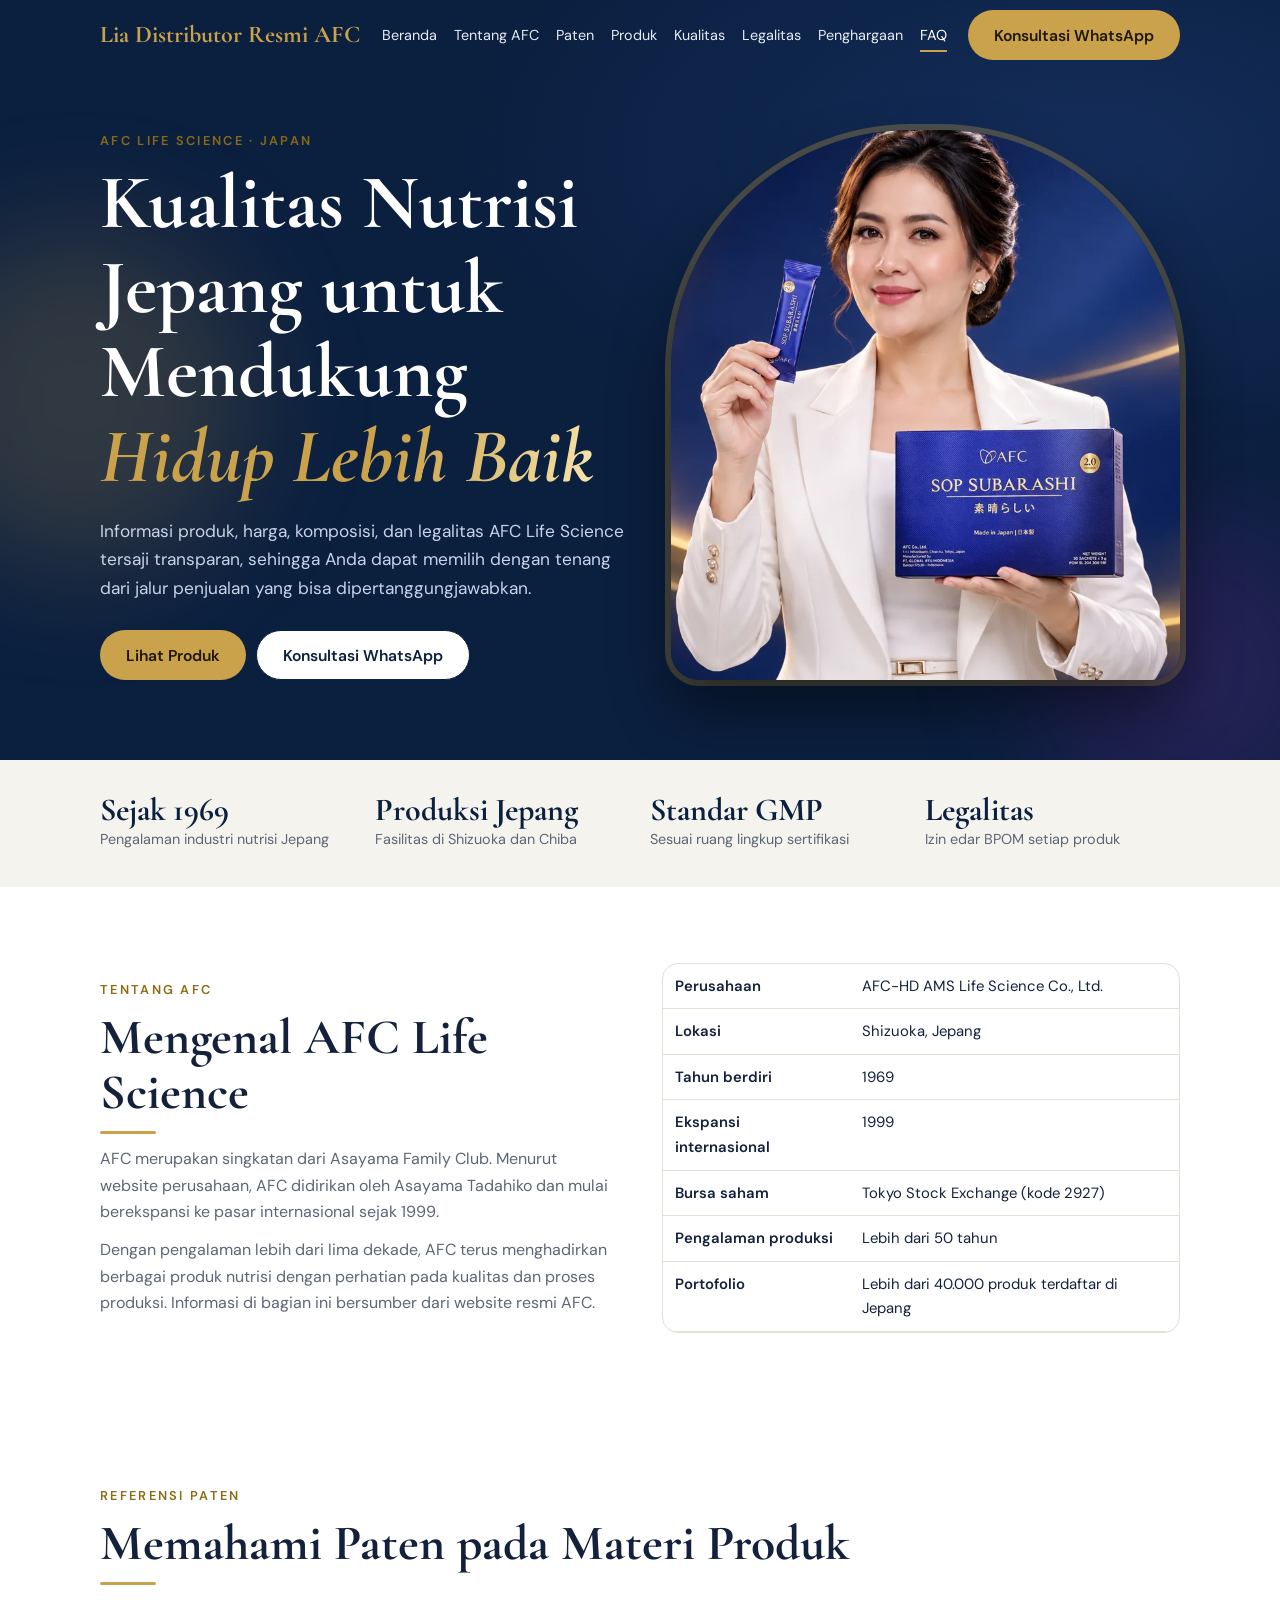
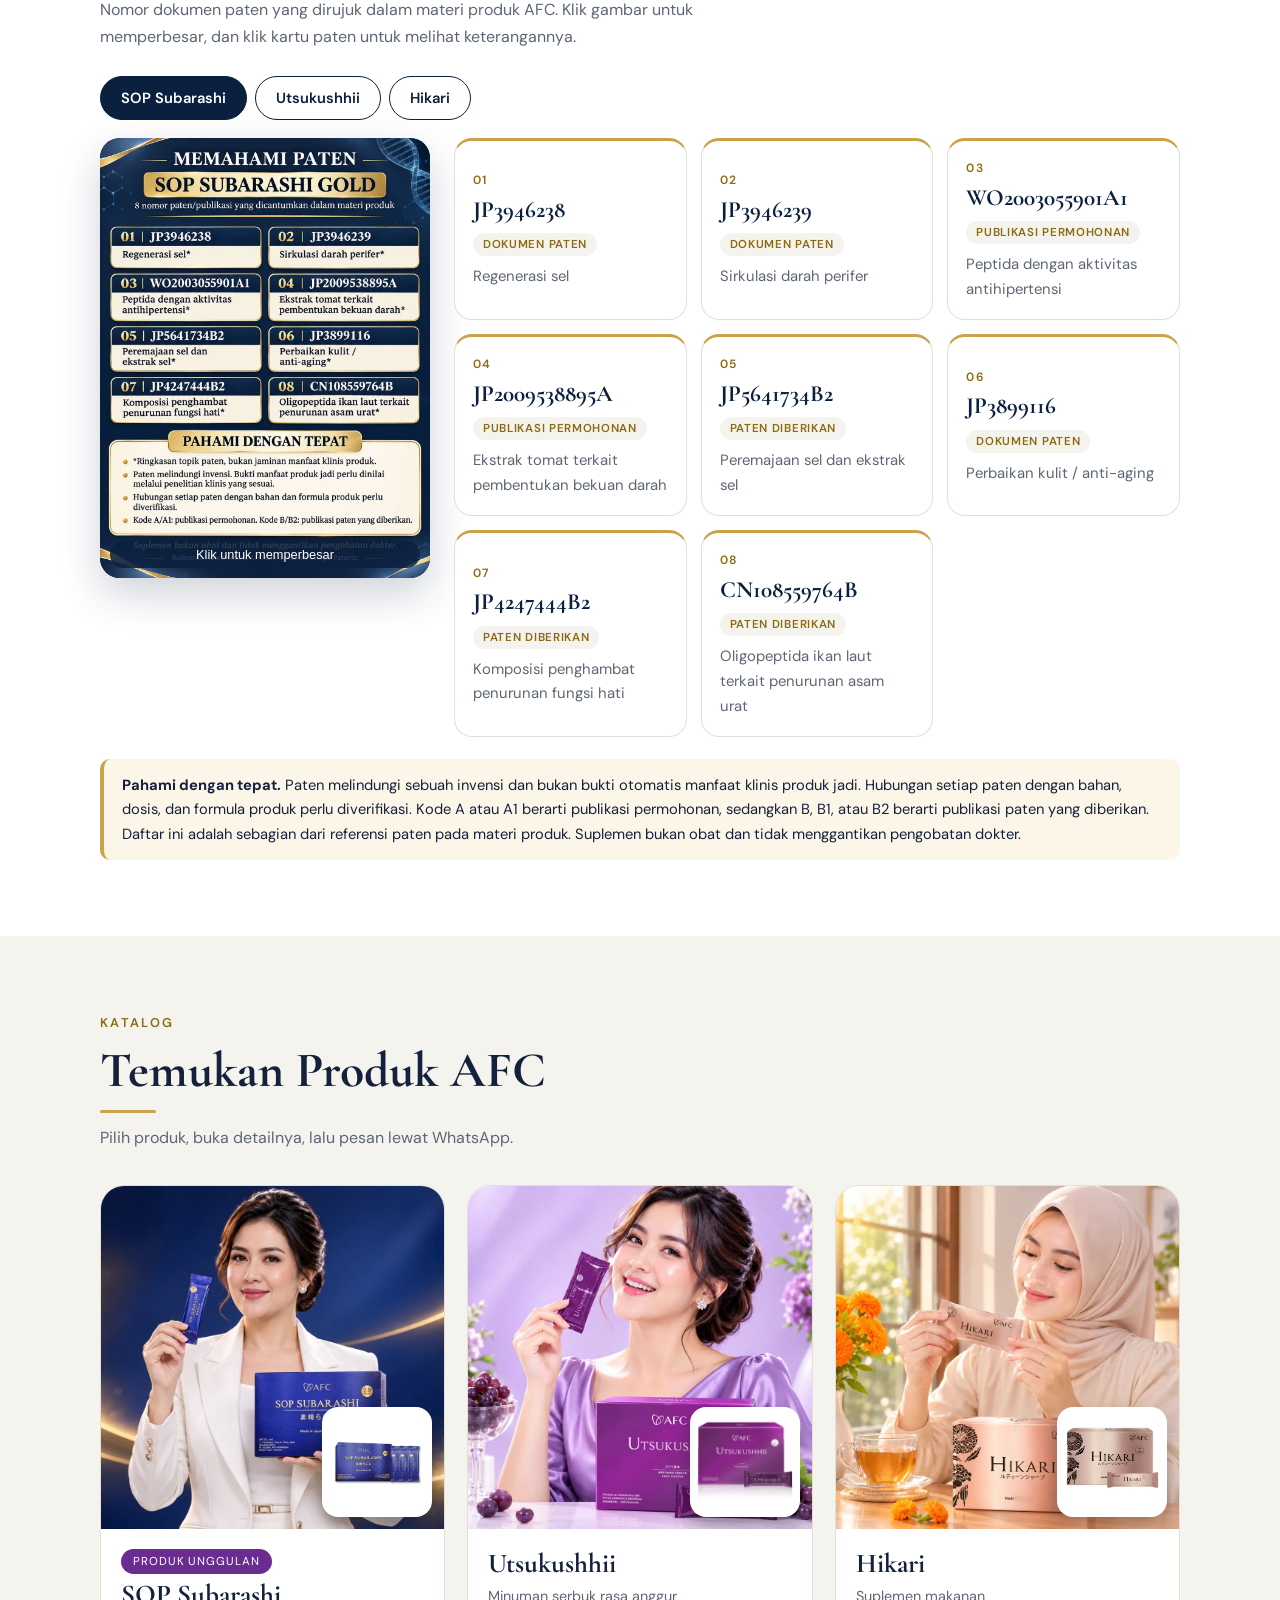
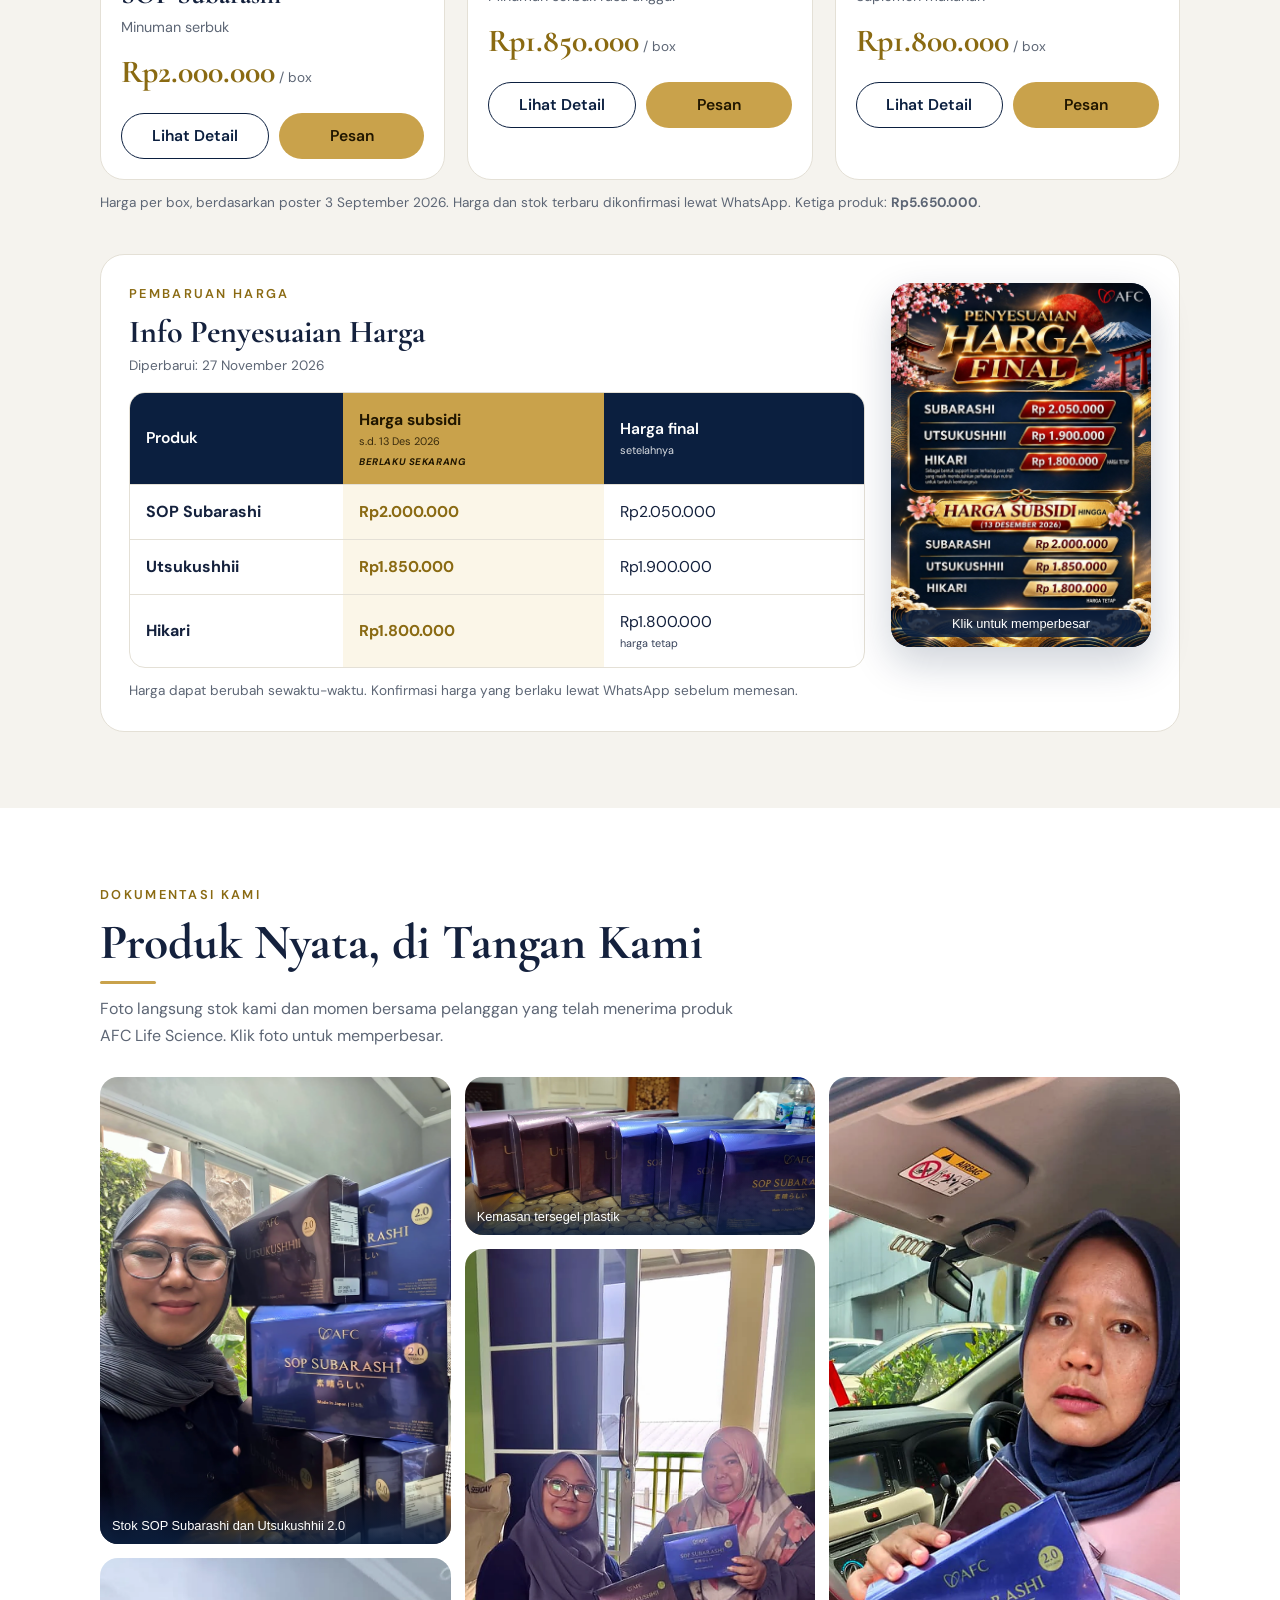
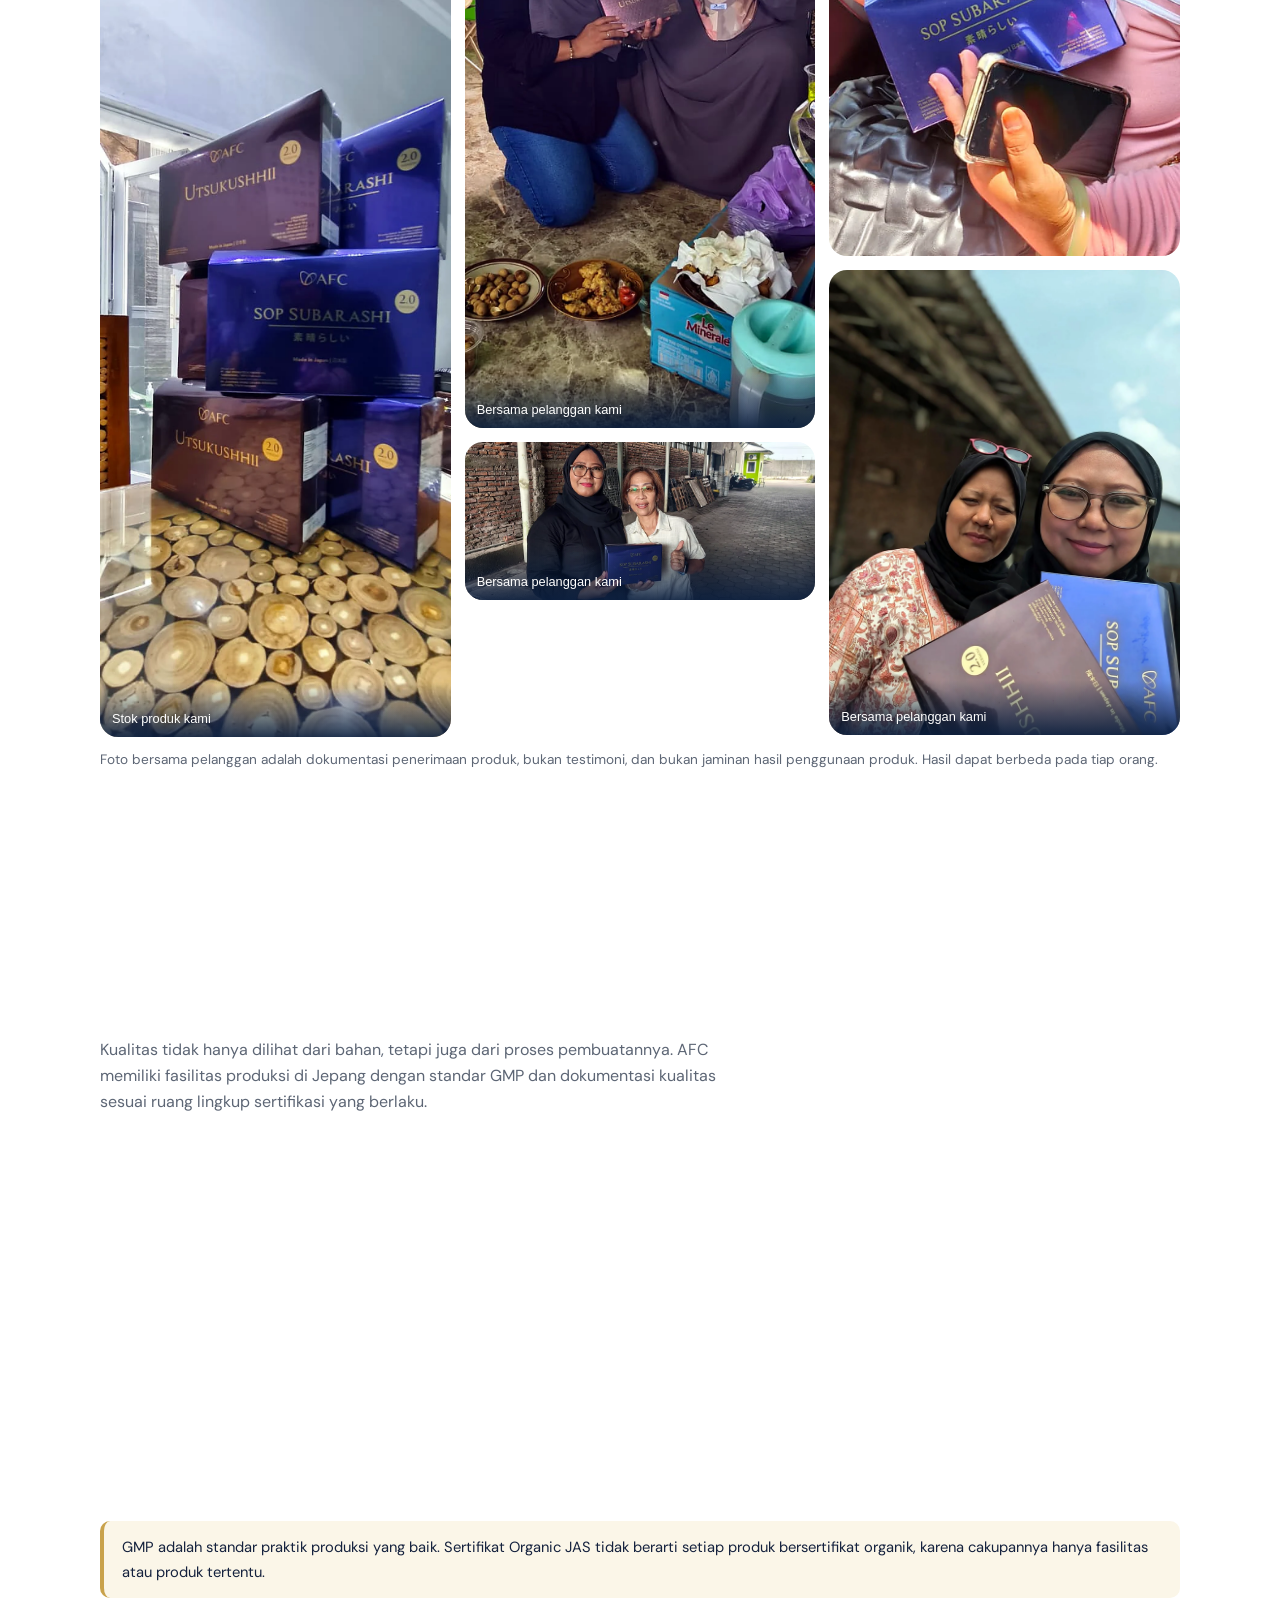
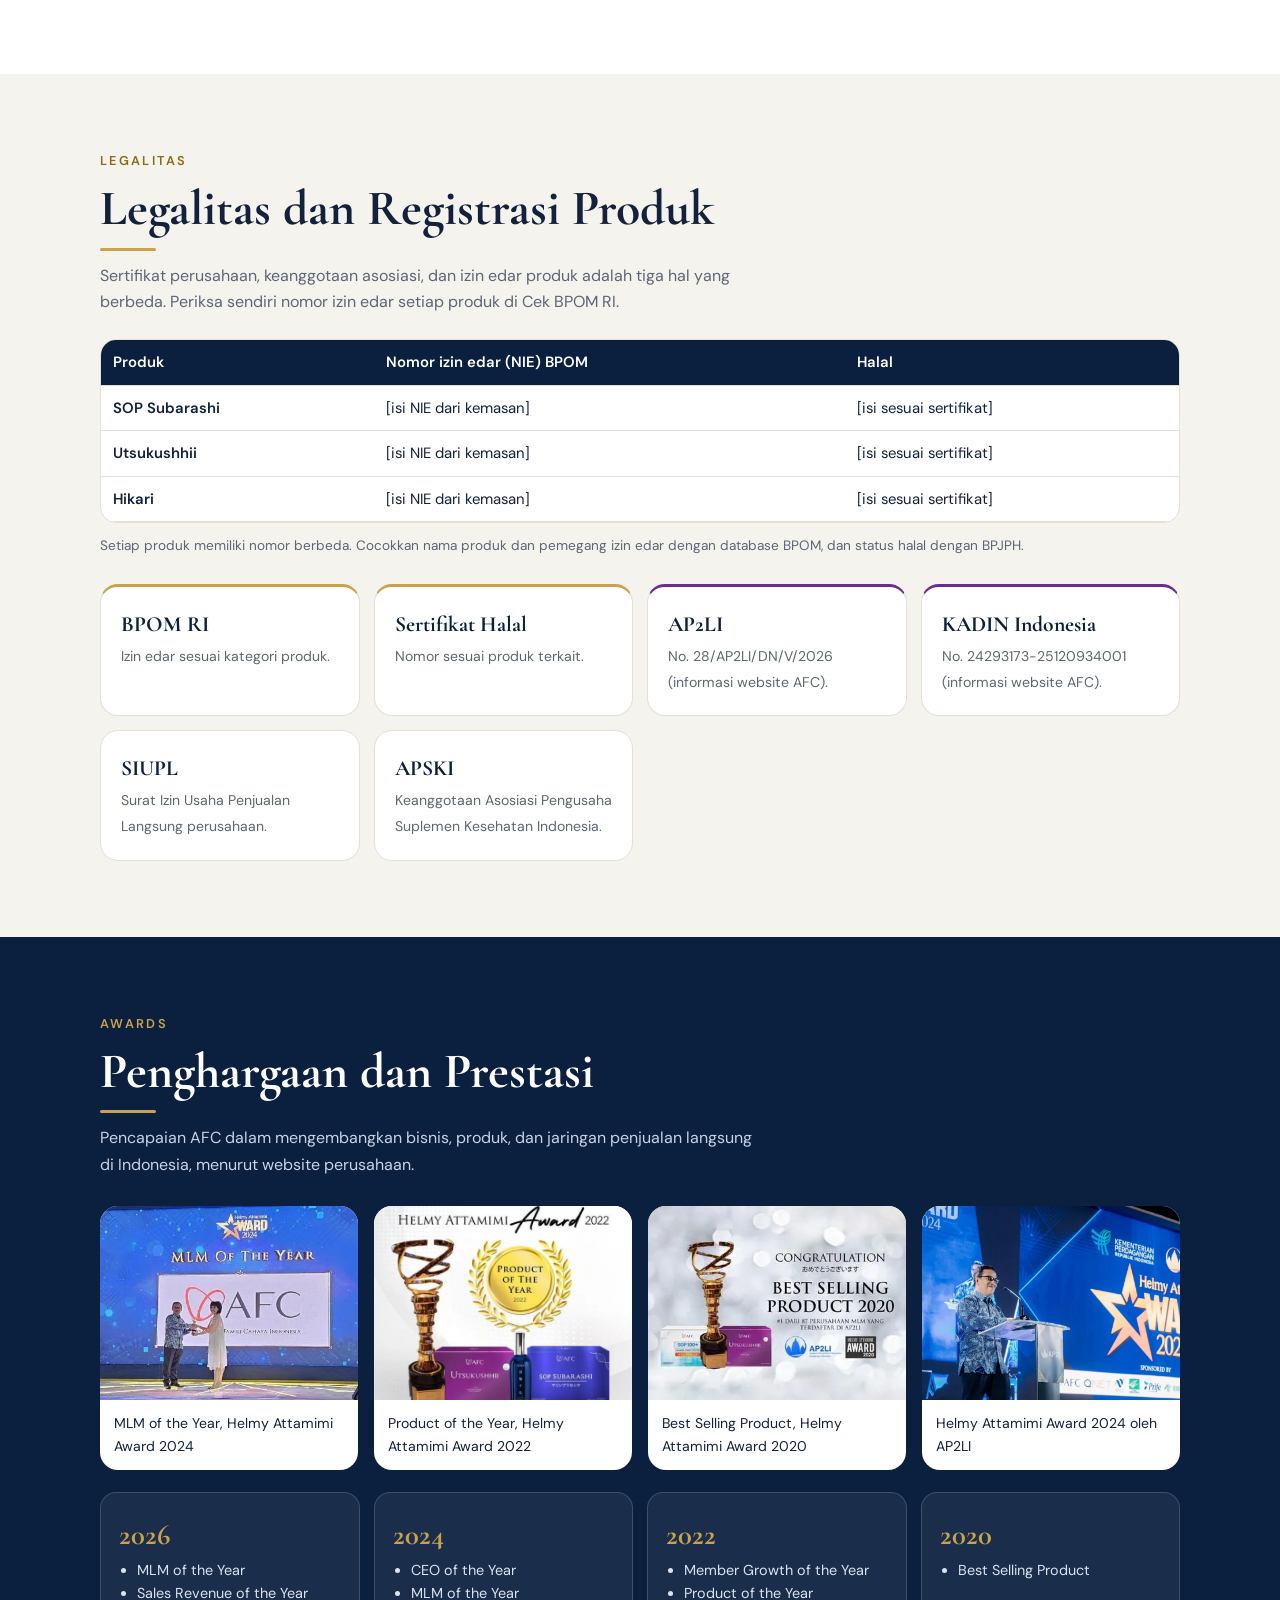
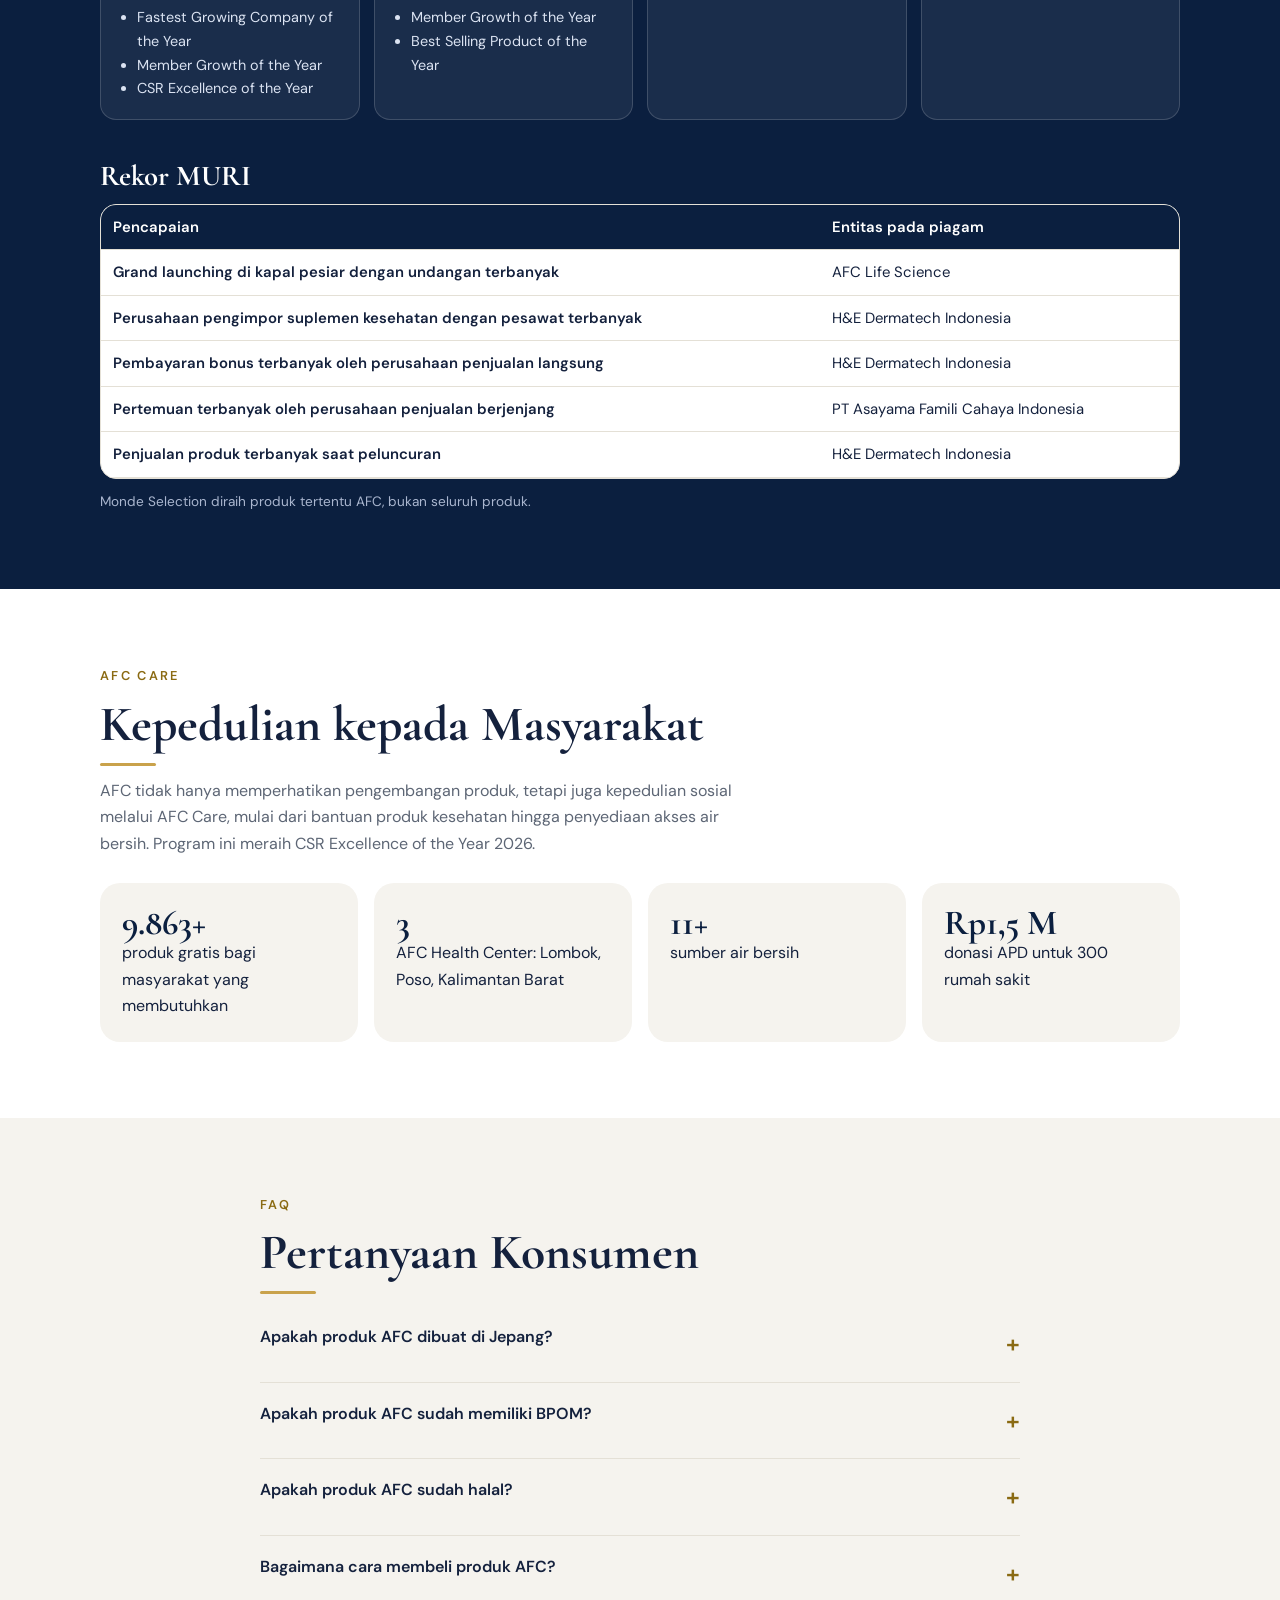
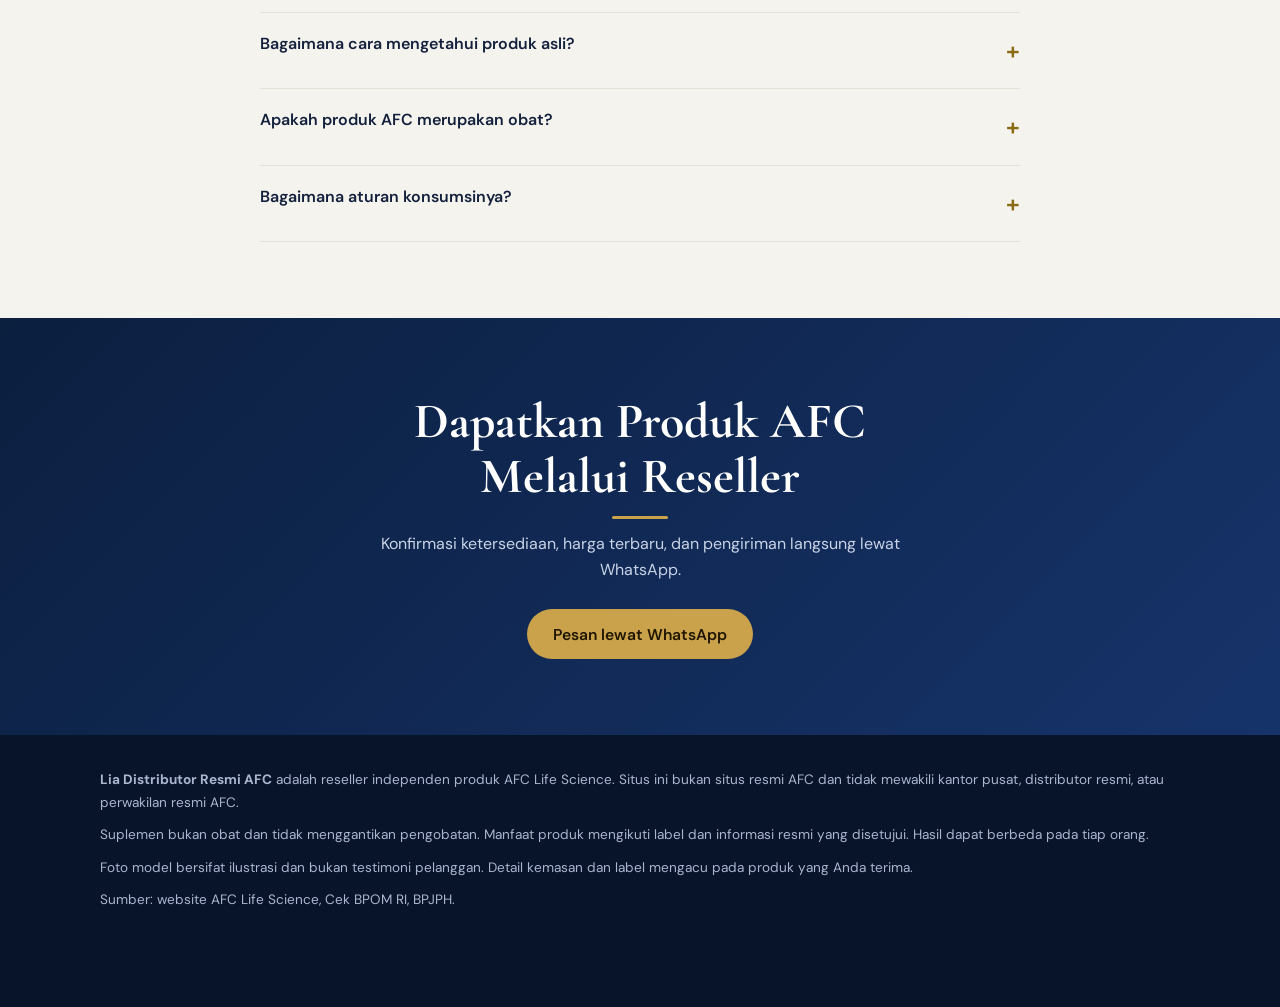
<file: index.html>
<!DOCTYPE html>
<html lang="id">
<head>
<meta charset="utf-8">
<meta name="viewport" content="width=device-width, initial-scale=1, viewport-fit=cover">
<title>Produk AFC Life Science – SOP Subarashi, Utsukushhii, Hikari</title>
<meta name="description" content="Informasi produk, harga, komposisi, dan legalitas AFC Life Science. Pemesanan mudah lewat WhatsApp, pengiriman ke seluruh Indonesia.">
<link rel="canonical" href="https://www.domainanda.com/">
<meta property="og:title" content="Produk AFC Life Science – Kualitas Nutrisi Jepang">
<meta property="og:description" content="Katalog, harga, dan legalitas produk AFC Life Science. Pesan lewat WhatsApp.">
<meta property="og:image" content="https://www.domainanda.com/assets/images/product/sop-subarashi.webp">
<link rel="icon" type="image/svg+xml" href="assets/images/icons/favicon.svg">
<link rel="preconnect" href="https://fonts.googleapis.com"><link rel="preconnect" href="https://fonts.gstatic.com" crossorigin>
<link href="https://fonts.googleapis.com/css2?family=Cormorant+Garamond:ital,wght@0,600;0,700;1,600&family=DM+Sans:wght@400;500;600&display=swap" rel="stylesheet">
<link rel="stylesheet" href="assets/css/style.css">
</head>
<body>
<div id="prog" aria-hidden="true"></div>
<header id="hd"><div class="wrap nav">
<a class="logo" href="#top"><span class="reseller">[Nama Toko]</span></a>
<nav id="nav" aria-label="Menu utama"><ul>
<li><a href="#top" class="on">Beranda</a></li><li><a href="#tentang">Tentang AFC</a></li><li><a href="#paten">Paten</a></li><li><a href="#katalog">Produk</a></li><li><a href="#kualitas">Kualitas</a></li><li><a href="#legalitas">Legalitas</a></li><li><a href="#penghargaan">Penghargaan</a></li><li><a href="#faq">FAQ</a></li></ul></nav>
<a class="btn gold" data-wa="Header" href="#">Konsultasi WhatsApp</a>
<button class="burger" id="bg" aria-label="Buka menu" aria-expanded="false"><span></span></button>
</div></header>

<main id="top">
<section class="hero"><div class="wrap">
<div><span class="eyebrow">AFC Life Science · Japan</span>
<h1>Kualitas Nutrisi Jepang untuk Mendukung <em>Hidup Lebih Baik</em></h1>
<p class="lead">Informasi produk, harga, komposisi, dan legalitas AFC Life Science tersaji transparan, sehingga Anda dapat memilih dengan tenang dari jalur penjualan yang bisa dipertanggungjawabkan.</p>
<div class="row"><a class="btn gold" href="#katalog">Lihat Produk</a><a class="btn ghost" data-wa="Hero" href="#">Konsultasi WhatsApp</a></div></div>
<div class="arch"><img src="assets/images/lifestyle/sop-subarashi.webp" alt="Ilustrasi SOP Subarashi AFC Life Science" fetchpriority="high"></div>
</div></section>

<div class="trust"><div class="wrap">
<div class="ti"><b>Sejak 1969</b><span>Pengalaman industri nutrisi Jepang</span></div>
<div class="ti"><b>Produksi Jepang</b><span>Fasilitas di Shizuoka dan Chiba</span></div>
<div class="ti"><b>Standar GMP</b><span>Sesuai ruang lingkup sertifikasi</span></div>
<div class="ti"><b>Legalitas</b><span>Izin edar BPOM setiap produk</span></div>
</div></div>

<section id="tentang"><div class="wrap two">
<div class="rv"><span class="eyebrow">Tentang AFC</span><h2>Mengenal AFC Life Science</h2>
<p class="lead">AFC merupakan singkatan dari Asayama Family Club. Menurut website perusahaan, AFC didirikan oleh Asayama Tadahiko dan mulai berekspansi ke pasar internasional sejak 1999.</p>
<p class="lead" style="margin-top:12px">Dengan pengalaman lebih dari lima dekade, AFC terus menghadirkan berbagai produk nutrisi dengan perhatian pada kualitas dan proses produksi. Informasi di bagian ini bersumber dari website resmi AFC.</p></div>
<div class="tw rv"><table>
<tr><td>Perusahaan</td><td>AFC-HD AMS Life Science Co., Ltd.</td></tr>
<tr><td>Lokasi</td><td>Shizuoka, Jepang</td></tr>
<tr><td>Tahun berdiri</td><td>1969</td></tr>
<tr><td>Ekspansi internasional</td><td>1999</td></tr>
<tr><td>Bursa saham</td><td>Tokyo Stock Exchange (kode 2927)</td></tr>
<tr><td>Pengalaman produksi</td><td>Lebih dari 50 tahun</td></tr>
<tr><td>Portofolio</td><td>Lebih dari 40.000 produk terdaftar di Jepang</td></tr>
</table></div></div></section>

<section id="paten"><div class="wrap">
<span class="eyebrow">Referensi Paten</span><h2>Memahami Paten pada Materi Produk</h2>
<p class="lead">Nomor dokumen paten yang dirujuk dalam materi produk AFC. Klik gambar untuk memperbesar, dan klik kartu paten untuk melihat keterangannya.</p>
<div class="ptabs" id="ptabs" role="tablist" aria-label="Pilih produk"></div>
<div class="pwrap"><div id="pimg"></div><div class="pgrid" id="plist"></div></div>
<div class="warn"><b>Pahami dengan tepat.</b> Paten melindungi sebuah invensi dan bukan bukti otomatis manfaat klinis produk jadi. Hubungan setiap paten dengan bahan, dosis, dan formula produk perlu diverifikasi. Kode A atau A1 berarti publikasi permohonan, sedangkan B, B1, atau B2 berarti publikasi paten yang diberikan. Daftar ini adalah sebagian dari referensi paten pada materi produk. Suplemen bukan obat dan tidak menggantikan pengobatan dokter.</div>
</div></section>

<section id="katalog" style="background:var(--soft)"><div class="wrap">
<span class="eyebrow">Katalog</span><h2>Temukan Produk AFC</h2>
<p class="lead">Pilih produk, buka detailnya, lalu pesan lewat WhatsApp.</p>
<div class="cards" id="cards"></div>
<p class="small"><span id="pnote"></span> Ketiga produk: <b id="total"></b>.</p>
<div class="pinfo" id="pinfo"></div>
</div></section>

<section id="galeri"><div class="wrap">
<span class="eyebrow">Dokumentasi Kami</span><h2>Produk Nyata, di Tangan Kami</h2>
<p class="lead">Foto langsung stok kami dan momen bersama pelanggan yang telah menerima produk AFC Life Science. Klik foto untuk memperbesar.</p>
<div class="gal2" id="gdok"></div>
<p class="small">Foto bersama pelanggan adalah dokumentasi penerimaan produk, bukan testimoni, dan bukan jaminan hasil penggunaan produk. Hasil dapat berbeda pada tiap orang.</p>
</div></section>

<section id="kualitas"><div class="wrap">
<span class="eyebrow">Quality Assurance</span><h2>Standar Kualitas Produksi</h2>
<p class="lead">Kualitas tidak hanya dilihat dari bahan, tetapi juga dari proses pembuatannya. AFC memiliki fasilitas produksi di Jepang dengan standar GMP dan dokumentasi kualitas sesuai ruang lingkup sertifikasi yang berlaku.</p>
<div class="gal">
<figure class="rv"><a href="assets/images/certification/gmp-fasilitas.webp" target="_blank" rel="noopener"><img src="assets/images/certification/gmp-fasilitas.webp" alt="Fasilitas produksi bersertifikat GMP JHNFA" loading="lazy"></a><figcaption><b>Fasilitas bersertifikat GMP</b><br>Kantor pusat, pabrik kedua, Kuniyoshida, dan Chiba (nomor dan tanggal pada gambar).</figcaption></figure>
<figure class="rv"><a href="assets/images/certification/pabrik-jepang.webp" target="_blank" rel="noopener"><img src="assets/images/certification/pabrik-jepang.webp" alt="Pabrik AFC-HD AMS Life Science di Jepang" loading="lazy"></a><figcaption><b>Fasilitas produksi di Jepang</b><br>AFC-HD AMS Life Science.</figcaption></figure>
<figure class="rv"><a href="assets/images/certification/organic-jas.webp" target="_blank" rel="noopener"><img src="assets/images/certification/organic-jas.webp" alt="Sertifikat Organic JAS" loading="lazy"></a><figcaption><b>Sertifikat Organic JAS</b><br>Berlaku pada fasilitas dan ruang lingkup yang tertera di sertifikat.</figcaption></figure>
</div>
<div class="warn">GMP adalah standar praktik produksi yang baik. Sertifikat Organic JAS tidak berarti setiap produk bersertifikat organik, karena cakupannya hanya fasilitas atau produk tertentu.</div>
</div></section>

<section id="legalitas" style="background:var(--soft)"><div class="wrap">
<span class="eyebrow">Legalitas</span><h2>Legalitas dan Registrasi Produk</h2>
<p class="lead">Sertifikat perusahaan, keanggotaan asosiasi, dan izin edar produk adalah tiga hal yang berbeda. Periksa sendiri nomor izin edar setiap produk di Cek BPOM RI.</p>
<div class="tw" style="margin-top:24px;background:#fff"><table>
<tr><th>Produk</th><th>Nomor izin edar (NIE) BPOM</th><th>Halal</th></tr>
<tr><td>SOP Subarashi</td><td>[isi NIE dari kemasan]</td><td>[isi sesuai sertifikat]</td></tr>
<tr><td>Utsukushhii</td><td>[isi NIE dari kemasan]</td><td>[isi sesuai sertifikat]</td></tr>
<tr><td>Hikari</td><td>[isi NIE dari kemasan]</td><td>[isi sesuai sertifikat]</td></tr></table></div>
<p class="small">Setiap produk memiliki nomor berbeda. Cocokkan nama produk dan pemegang izin edar dengan database BPOM, dan status halal dengan BPJPH.</p>
<div class="badges">
<div class="bd g"><b>BPOM RI</b><span>Izin edar sesuai kategori produk.</span></div>
<div class="bd g"><b>Sertifikat Halal</b><span>Nomor sesuai produk terkait.</span></div>
<div class="bd p"><b>AP2LI</b><span>No. 28/AP2LI/DN/V/2026 (informasi website AFC).</span></div>
<div class="bd p"><b>KADIN Indonesia</b><span>No. 24293173-25120934001 (informasi website AFC).</span></div>
<div class="bd"><b>SIUPL</b><span>Surat Izin Usaha Penjualan Langsung perusahaan.</span></div>
<div class="bd"><b>APSKI</b><span>Keanggotaan Asosiasi Pengusaha Suplemen Kesehatan Indonesia.</span></div>
</div></div></section>

<section id="penghargaan" class="dark"><div class="wrap">
<span class="eyebrow">Awards</span><h2>Penghargaan dan Prestasi</h2>
<p class="lead">Pencapaian AFC dalam mengembangkan bisnis, produk, dan jaringan penjualan langsung di Indonesia, menurut website perusahaan.</p>
<div class="gal">
<figure class="rv"><img src="assets/images/awards/mlm-of-the-year-2024.webp" alt="MLM of the Year 2024" loading="lazy"><figcaption>MLM of the Year, Helmy Attamimi Award 2024</figcaption></figure>
<figure class="rv"><img src="assets/images/awards/product-of-the-year-2022.webp" alt="Product of the Year 2022" loading="lazy"><figcaption>Product of the Year, Helmy Attamimi Award 2022</figcaption></figure>
<figure class="rv"><img src="assets/images/awards/best-selling-2020.webp" alt="Best Selling Product 2020" loading="lazy"><figcaption>Best Selling Product, Helmy Attamimi Award 2020</figcaption></figure>
<figure class="rv"><img src="assets/images/awards/helmy-attamimi-2024.webp" alt="Helmy Attamimi Award 2024" loading="lazy"><figcaption>Helmy Attamimi Award 2024 oleh AP2LI</figcaption></figure>
</div>
<div class="yrs">
<div class="yr"><b>2026</b><ul><li>MLM of the Year</li><li>Sales Revenue of the Year</li><li>Fastest Growing Company of the Year</li><li>Member Growth of the Year</li><li>CSR Excellence of the Year</li></ul></div>
<div class="yr"><b>2024</b><ul><li>CEO of the Year</li><li>MLM of the Year</li><li>Member Growth of the Year</li><li>Best Selling Product of the Year</li></ul></div>
<div class="yr"><b>2022</b><ul><li>Member Growth of the Year</li><li>Product of the Year</li></ul></div>
<div class="yr"><b>2020</b><ul><li>Best Selling Product</li></ul></div>
</div>
<h3 style="font-size:1.8rem;margin:40px 0 12px">Rekor MURI</h3>
<div class="tw" style="background:#fff;color:var(--ink)"><table>
<tr><th>Pencapaian</th><th>Entitas pada piagam</th></tr>
<tr><td>Grand launching di kapal pesiar dengan undangan terbanyak</td><td>AFC Life Science</td></tr>
<tr><td>Perusahaan pengimpor suplemen kesehatan dengan pesawat terbanyak</td><td>H&amp;E Dermatech Indonesia</td></tr>
<tr><td>Pembayaran bonus terbanyak oleh perusahaan penjualan langsung</td><td>H&amp;E Dermatech Indonesia</td></tr>
<tr><td>Pertemuan terbanyak oleh perusahaan penjualan berjenjang</td><td>PT Asayama Famili Cahaya Indonesia</td></tr>
<tr><td>Penjualan produk terbanyak saat peluncuran</td><td>H&amp;E Dermatech Indonesia</td></tr></table></div>
<p class="small" style="color:#aab6cf">Monde Selection diraih produk tertentu AFC, bukan seluruh produk.</p>
</div></section>

<section id="care"><div class="wrap">
<span class="eyebrow">AFC Care</span><h2>Kepedulian kepada Masyarakat</h2>
<p class="lead">AFC tidak hanya memperhatikan pengembangan produk, tetapi juga kepedulian sosial melalui AFC Care, mulai dari bantuan produk kesehatan hingga penyediaan akses air bersih. Program ini meraih CSR Excellence of the Year 2026.</p>
<div class="stats">
<div class="stat rv"><b data-to="10000" data-suffix="+">10.000+</b>produk gratis bagi masyarakat yang membutuhkan</div>
<div class="stat rv"><b data-to="3">3</b>AFC Health Center: Lombok, Poso, Kalimantan Barat</div>
<div class="stat rv"><b data-to="11" data-suffix="+">11+</b>sumber air bersih</div>
<div class="stat rv"><b data-to="1.5" data-dec="1" data-prefix="Rp" data-suffix=" M">Rp1,5 M</b>donasi APD untuk 300 rumah sakit</div>
</div></div></section>

<section id="faq" style="background:var(--soft)"><div class="wrap" style="max-width:800px"><span class="eyebrow">FAQ</span><h2>Pertanyaan Konsumen</h2>
<details><summary>Apakah produk AFC dibuat di Jepang?</summary><div class="a"><div>Website AFC menyatakan produknya dibuat di Jepang. Periksa juga informasi negara produksi pada kemasan masing-masing produk.</div></div></details>
<details><summary>Apakah produk AFC sudah memiliki BPOM?</summary><div class="a"><div>Produk yang dipasarkan di Indonesia memiliki izin edar dengan nomor registrasi masing-masing, yang dapat diperiksa di website resmi BPOM.</div></div></details>
<details><summary>Apakah produk AFC sudah halal?</summary><div class="a"><div>Status halal mengikuti produk dan cakupan sertifikat yang berlaku. Tanyakan nomor sertifikatnya kepada kami atau periksa di BPJPH.</div></div></details>
<details><summary>Bagaimana cara membeli produk AFC?</summary><div class="a"><div>Hubungi kami lewat WhatsApp untuk informasi harga, ketersediaan, dan pemesanan.</div></div></details>
<details><summary>Bagaimana cara mengetahui produk asli?</summary><div class="a"><div>Periksa kemasan, label, nomor izin edar, informasi produsen dan pemegang izin edar, serta sumber pembelian.</div></div></details>
<details><summary>Apakah produk AFC merupakan obat?</summary><div class="a"><div>Bukan. Suplemen tidak menggantikan pengobatan atau konsultasi medis.</div></div></details>
<details><summary>Bagaimana aturan konsumsinya?</summary><div class="a"><div>Ikuti petunjuk konsumsi yang tertera pada kemasan dan informasi resmi produk.</div></div></details>
</div></section>

<section class="cta"><div class="wrap"><h2>Dapatkan Produk AFC Melalui Reseller</h2>
<p>Konfirmasi ketersediaan, harga terbaru, dan pengiriman langsung lewat WhatsApp.</p>
<a class="btn gold" data-wa="Penutup" href="#">Pesan lewat WhatsApp</a></div></section>
</main>

<footer><div class="wrap">
<div><b class="reseller"></b> adalah reseller independen produk AFC Life Science. Situs ini bukan situs resmi AFC dan tidak mewakili kantor pusat, distributor resmi, atau perwakilan resmi AFC.</div>
<div>Suplemen bukan obat dan tidak menggantikan pengobatan. Manfaat produk mengikuti label dan informasi resmi yang disetujui. Hasil dapat berbeda pada tiap orang.</div>
<div>Foto model bersifat ilustrasi dan bukan testimoni pelanggan. Detail kemasan dan label mengacu pada produk yang Anda terima.</div>
<div>Sumber: website AFC Life Science, Cek BPOM RI, BPJPH.</div></div></footer>

<a class="btn gold sticky" data-wa="Sticky" href="#">Pesan via WhatsApp</a>
<dialog id="dlg" aria-label="Detail produk"><button class="x" data-close aria-label="Tutup">×</button><div id="dbody"></div></dialog>
<dialog id="pdlg" aria-label="Detail paten"><button class="x" data-pclose aria-label="Tutup">×</button><div id="pbody"></div></dialog>
<script src="assets/js/product.js"></script>
<script src="assets/js/tracking.js"></script>
<script src="assets/js/main.js" defer></script>
</body>
</html>
</file>
<file: assets/css/style.css>
:root{--navy:#0B1F3F;--navy2:#16336a;--gold:#C9A24B;--gold-d:#8a6a12;--purple:#6A2C91;--gray:#5d6675;--soft:#f5f3ee;--line:#e4e0d6;--ink:#14213d}
*{box-sizing:border-box;margin:0}
html{scroll-behavior:smooth;scroll-padding-top:76px;padding-top:env(safe-area-inset-top,0px);padding-bottom:env(safe-area-inset-bottom,0px)}
body{font-family:'DM Sans',system-ui,sans-serif;color:var(--ink);background:#fff;line-height:1.65;overflow-x:hidden}
h1,h2,h3{font-family:'Cormorant Garamond',Georgia,serif;line-height:1.1;font-weight:700}
img{max-width:100%;display:block}
.wrap{max-width:1120px;margin:auto;padding:0 20px}
section{padding:76px 0}
h2{font-size:clamp(2rem,5vw,3.1rem);margin-bottom:12px}
.eyebrow,.script{font-size:.8rem;letter-spacing:.18em;text-transform:uppercase;color:var(--gold-d);font-weight:600;display:block;margin-bottom:10px}
.lead{color:var(--gray);max-width:60ch}
.btn{display:inline-flex;align-items:center;justify-content:center;gap:8px;min-height:50px;padding:0 26px;border-radius:99px;background:var(--navy);color:#fff;font:600 .98rem 'DM Sans',sans-serif;text-decoration:none;border:0;cursor:pointer;transition:transform .2s,background .2s}
.btn:hover{transform:translateY(-2px)}
.btn.gold{background:var(--gold);color:#201600}.btn.gold:hover{background:#d8b45e}
.btn.ghost{background:#fff;color:var(--navy);border:1px solid var(--navy)}
:focus-visible{outline:3px solid var(--gold);outline-offset:3px}
header{position:fixed;inset:0 0 auto;z-index:50;padding-top:env(safe-area-inset-top,0px);transition:background .3s}
header.s{background:rgba(11,31,63,.96);backdrop-filter:blur(8px)}
.nav{display:flex;align-items:center;justify-content:space-between;height:70px;gap:16px}
.logo{font-family:'Cormorant Garamond',serif;font-weight:700;font-size:1.5rem;color:#fff;text-decoration:none;white-space:nowrap}
.logo span{color:var(--gold)}
nav ul{display:flex;gap:22px;list-style:none;padding:0}
nav a{color:#e8ecf5;text-decoration:none;font-size:.9rem;padding:6px 0;border-bottom:2px solid transparent}
nav a.on{border-color:var(--gold);color:#fff}
.burger{display:none;width:44px;height:44px;border-radius:50%;border:1px solid #ffffff55;background:transparent;cursor:pointer;position:relative}
.burger span,.burger span::before{position:absolute;left:12px;width:18px;height:2px;background:#fff;transition:.3s}
.burger span{top:21px}.burger span::before{content:"";left:0;top:-6px}
.burger[aria-expanded=true] span{background:transparent}.burger[aria-expanded=true] span::before{top:0;transform:rotate(45deg)}
@media(max-width:960px){.burger{display:block}.nav>.btn{display:none}
nav{position:fixed;inset:70px 0 auto;background:var(--navy);padding:14px 20px 24px;transform:translateY(-130%);transition:transform .35s}
nav.open{transform:none}nav ul{flex-direction:column;gap:4px}nav a{display:block;padding:12px 0;font-size:1.05rem}}
.hero{background:radial-gradient(70% 60% at 85% 20%,#24488f55,transparent 70%),var(--navy);color:#fff;padding:130px 0 80px}
.hero .wrap{display:grid;grid-template-columns:1.05fr 1fr;gap:36px;align-items:center}
.hero h1{font-size:clamp(2.6rem,7vw,4.8rem);margin-bottom:18px}.hero h1 em{color:var(--gold);font-style:italic}
.hero .lead{color:#c9d3e6;margin-bottom:28px;font-size:1.08rem}
.row{display:flex;gap:10px;flex-wrap:wrap}
.panel{background:var(--soft);border-radius:200px 200px 28px 28px;padding:44px 20px 28px;display:flex;align-items:center;justify-content:center;position:relative;box-shadow:0 30px 60px #0006}
.panel img{mix-blend-mode:multiply;width:36%;margin:0 -2%}
.panel img:nth-child(2){width:42%;z-index:2}
.panel .float{animation:fl 6s ease-in-out infinite}
@keyframes fl{50%{transform:translateY(-8px)}}
@media(max-width:860px){.hero .wrap{grid-template-columns:1fr}}
.trust{background:var(--soft);padding:34px 0}
.trust .wrap{display:grid;grid-template-columns:repeat(auto-fit,minmax(200px,1fr));gap:20px}
.ti b{font-family:'Cormorant Garamond',serif;font-size:2rem;color:var(--navy);display:block;line-height:1}
.ti span{font-size:.9rem;color:var(--gray)}
.two{display:grid;grid-template-columns:1fr 1fr;gap:44px;align-items:center}
@media(max-width:860px){.two{grid-template-columns:1fr;gap:26px}}
table{width:100%;border-collapse:collapse;font-size:.93rem}
td,th{text-align:left;padding:10px 12px;border-bottom:1px solid var(--line);vertical-align:top}
th{background:var(--navy);color:#fff;font-weight:600}
td:first-child{font-weight:600}
.tw{overflow-x:auto;border:1px solid var(--line);border-radius:16px}
.cards{display:grid;grid-template-columns:repeat(auto-fit,minmax(270px,1fr));gap:22px;margin-top:34px}
.card{border:1px solid var(--line);border-radius:24px;overflow:hidden;background:#fff;transition:transform .25s,box-shadow .25s}
.card:hover{transform:translateY(-5px);box-shadow:0 18px 40px #0b1f3f1f}
.ph{background:var(--soft);aspect-ratio:1;display:grid;place-items:center;padding:18px}
.ph img{mix-blend-mode:multiply;max-height:100%;object-fit:contain}
.cb{padding:20px;display:grid;gap:6px}
.cb h3{font-size:1.7rem}.cat{color:var(--gray);font-size:.9rem}
.tag{justify-self:start;background:var(--purple);color:#fff;font-size:.72rem;letter-spacing:.08em;text-transform:uppercase;border-radius:99px;padding:3px 12px}
.pr{font-family:'Cormorant Garamond',serif;font-size:2rem;font-weight:700;color:var(--gold-d)}.pr small{font:.85rem 'DM Sans';color:var(--gray)}
.cb .row{margin-top:8px}.cb .btn{flex:1;min-height:46px;padding:0 14px}
.small{font-size:.85rem;color:var(--gray);margin-top:12px}
.dark{background:var(--navy);color:#fff}.dark .lead{color:#c9d3e6}.dark .eyebrow{color:var(--gold)}
.gal{display:grid;grid-template-columns:repeat(auto-fit,minmax(230px,1fr));gap:16px;margin-top:28px}
.gal figure{background:#fff;color:var(--ink);border-radius:18px;overflow:hidden}
.gal img{width:100%;aspect-ratio:4/3;object-fit:cover}
.gal figcaption{padding:12px 14px;font-size:.88rem}
.gal a{display:block}
.badges{display:grid;grid-template-columns:repeat(auto-fit,minmax(230px,1fr));gap:14px;margin-top:26px}
.bd{border:1px solid var(--line);border-radius:18px;padding:20px;background:#fff}
.bd b{display:block;font-family:'Cormorant Garamond',serif;font-size:1.35rem;color:var(--navy)}
.bd span{font-size:.88rem;color:var(--gray)}
.bd.p{border-top:3px solid var(--purple)}.bd.g{border-top:3px solid var(--gold)}
.warn{background:#fbf6e8;border-left:4px solid var(--gold);padding:14px 18px;border-radius:10px;font-size:.92rem;margin-top:22px}
.yrs{display:grid;grid-template-columns:repeat(auto-fit,minmax(220px,1fr));gap:14px;margin-top:22px}
.yr{background:#ffffff10;border:1px solid #ffffff2a;border-radius:16px;padding:18px}
.yr b{font-family:'Cormorant Garamond',serif;font-size:1.8rem;color:var(--gold)}
.yr ul{padding-left:18px;font-size:.9rem;color:#dbe3f2}
.stats{display:grid;grid-template-columns:repeat(auto-fit,minmax(200px,1fr));gap:16px;margin-top:26px}
.stat{background:var(--soft);border-radius:20px;padding:22px}.stat b{font-family:'Cormorant Garamond',serif;font-size:2.2rem;color:var(--navy);display:block;line-height:1}
details{border-bottom:1px solid var(--line)}
summary{cursor:pointer;list-style:none;display:flex;justify-content:space-between;gap:16px;padding:18px 0;font-weight:600}
summary::-webkit-details-marker{display:none}
summary::after{content:"+";font-size:1.5rem;color:var(--gold-d);transition:transform .3s}
details[open] summary::after{transform:rotate(45deg)}
details .a{display:grid;grid-template-rows:0fr;transition:grid-template-rows .3s}
details[open] .a{grid-template-rows:1fr}
details .a>div{overflow:hidden;color:var(--gray)}details[open] .a>div{padding-bottom:16px}
.cta{background:linear-gradient(135deg,var(--navy),var(--navy2));color:#fff;text-align:center}
.cta h2{max-width:20ch;margin:0 auto 12px}.cta p{color:#c9d3e6;max-width:52ch;margin:0 auto 26px}
footer{background:#071429;color:#aab6cf;padding:34px 0 96px;font-size:.85rem}
footer .wrap{display:grid;gap:10px}
dialog{border:0;border-radius:26px;padding:0;width:min(920px,94vw);max-height:90vh;overflow:auto}
dialog::backdrop{background:#0b1f3f99}
.x{position:sticky;top:0;float:right;margin:12px;width:40px;height:40px;border-radius:50%;border:0;background:var(--navy);color:#fff;font-size:1.3rem;cursor:pointer;z-index:2}
#dbody{display:grid;grid-template-columns:1fr 1.2fr;gap:24px;padding:28px}
.dimg{background:var(--soft);border-radius:20px;display:grid;place-items:center;padding:20px}.dimg img{mix-blend-mode:multiply}
.dtx h3{font-size:2.2rem}.dtx h4{margin:14px 0 6px}
.ing{padding-left:18px;font-size:.93rem}
dl{display:grid;grid-template-columns:auto 1fr;gap:4px 14px;font-size:.9rem;margin:12px 0}dt{font-weight:600}dd{margin:0;color:var(--gray)}
@media(max-width:760px){#dbody{grid-template-columns:1fr}}
.sticky{position:fixed;left:16px;right:16px;bottom:calc(14px + env(safe-area-inset-bottom,0px));z-index:40;display:none;box-shadow:0 10px 28px #0005;animation:pulse 3s infinite}
@keyframes pulse{0%,100%{box-shadow:0 10px 28px #0005,0 0 0 0 #c9a24b88}60%{box-shadow:0 10px 28px #0005,0 0 0 14px #c9a24b00}}
@media(max-width:960px){.sticky{display:inline-flex}}
.rv{opacity:0;transform:translateY(22px);transition:opacity .7s,transform .7s}.rv.in{opacity:1;transform:none}
@media(prefers-reduced-motion:reduce){*{animation:none!important;transition:none!important;scroll-behavior:auto!important}.rv{opacity:1;transform:none}}

.arch{border-radius:240px 240px 28px 28px;overflow:hidden;box-shadow:0 30px 60px #0007,0 0 0 6px #c9a24b55}
.arch img{width:100%;aspect-ratio:1/1.08;object-fit:cover}
.ph{position:relative;padding:0;overflow:hidden}
.ph img.cover{width:100%;height:100%;object-fit:cover;mix-blend-mode:normal;transition:transform .6s}
.card:hover .cover{transform:scale(1.04)}
.ph img.inset{position:absolute;right:12px;bottom:12px;width:32%;height:auto;aspect-ratio:1;background:#fff;border-radius:16px;padding:6px;object-fit:contain;mix-blend-mode:normal;box-shadow:0 8px 20px #0004}
.dimg{display:grid;gap:12px;align-content:start;padding:0;background:none}
.dimg img{border-radius:20px;width:100%;mix-blend-mode:normal}
.dimg .pk{background:var(--soft);padding:14px;max-height:190px;object-fit:contain}

/* ===== Animasi ===== */
#prog{position:fixed;top:0;left:0;right:0;height:3px;background:linear-gradient(90deg,var(--gold),#f3dc9a);transform:scaleX(0);transform-origin:0 50%;z-index:60}
.hero{position:relative;overflow:hidden}
.hero .wrap{position:relative;z-index:1}
.hero::before,.hero::after{content:"";position:absolute;border-radius:50%;filter:blur(60px);pointer-events:none;animation:orb 14s ease-in-out infinite}
.hero::before{width:340px;height:340px;background:#c9a24b33;left:-90px;top:30%}
.hero::after{width:300px;height:300px;background:#6a2c9144;right:-60px;bottom:-60px;animation-delay:-6s}
@keyframes orb{50%{transform:translate(40px,-30px) scale(1.15)}}
@keyframes up{from{opacity:0;transform:translateY(28px)}to{opacity:1;transform:none}}
@keyframes pop{from{opacity:0;transform:scale(.92) translateY(20px)}to{opacity:1;transform:none}}
.hero .eyebrow,.hero h1,.hero .lead,.hero .row{animation:up .9s cubic-bezier(.2,.7,.2,1) both}
.hero .eyebrow{animation-delay:.1s}.hero h1{animation-delay:.25s}.hero .lead{animation-delay:.45s}.hero .row{animation-delay:.6s}
.arch{animation:pop 1.2s .3s cubic-bezier(.2,.7,.2,1) both}
.arch img{transform:translateY(var(--py,0px)) scale(1.08)}
.hero h1 em{background:linear-gradient(100deg,#C9A24B 30%,#f6e3a8 50%,#C9A24B 70%);background-size:200% 100%;-webkit-background-clip:text;background-clip:text;color:transparent;animation:shine 6s linear infinite}
@keyframes shine{to{background-position:-200% 0}}
.btn.gold{position:relative;overflow:hidden}
.btn.gold::after{content:"";position:absolute;inset:0;background:linear-gradient(110deg,transparent 30%,#fff8 50%,transparent 70%);transform:translateX(-130%)}
.btn.gold:hover::after{transform:translateX(130%);transition:transform .8s}
h2::after{content:"";display:block;width:0;height:3px;border-radius:3px;background:var(--gold);margin-top:12px;transition:width .9s .3s}
h2.in::after,.rv.in h2::after{width:56px}
.cta h2::after{margin-inline:auto}
.gal figure img{transform:scale(1.15);transition:transform 1.4s cubic-bezier(.2,.7,.2,1)}
.gal figure.in img{transform:none}
.bd,.stat,.yr,.ti{transition:transform .3s,box-shadow .3s}
.bd:hover,.stat:hover{transform:translateY(-4px);box-shadow:0 14px 30px #0b1f3f1a}
.yr:hover{transform:translateY(-4px);border-color:var(--gold)}
nav a{transition:color .2s,border-color .2s}
@media(prefers-reduced-motion:reduce){.hero::before,.hero::after{display:none}.hero h1 em{background:none;color:var(--gold)}.arch img{transform:none}#prog{display:none}}

/* ===== Paten ===== */
@media(min-width:961px){nav ul{gap:17px}}
.ptabs{display:flex;gap:8px;flex-wrap:wrap;margin:26px 0 18px}
.ptabs button{min-height:44px;padding:0 20px;border-radius:99px;border:1px solid var(--navy);background:#fff;color:var(--navy);font:600 .92rem 'DM Sans',sans-serif;cursor:pointer;transition:.2s}
.ptabs button.on{background:var(--navy);color:#fff}
.pgrid{display:grid;grid-template-columns:repeat(auto-fit,minmax(250px,1fr));gap:14px}
.pc{display:block;text-decoration:none;color:var(--ink);background:#fff;border:1px solid var(--line);border-top:3px solid var(--gold);border-radius:18px;padding:18px;transition:transform .25s,box-shadow .25s;animation:up .5s both}
.pc:hover{transform:translateY(-4px);box-shadow:0 14px 30px #0b1f3f1a}
.pc b{display:block;font-family:'Cormorant Garamond',serif;font-size:1.45rem;color:var(--navy);word-break:break-all}
.pc .st{display:inline-block;font-size:.72rem;letter-spacing:.06em;text-transform:uppercase;background:var(--soft);color:var(--gold-d);border-radius:99px;padding:2px 10px;margin:4px 0 8px;font-weight:600}
.pc p{color:var(--gray);font-size:.93rem}

.pwrap{display:grid;grid-template-columns:minmax(220px,330px) 1fr;gap:24px;align-items:start}
@media(max-width:860px){.pwrap{grid-template-columns:1fr}#pimg{max-width:340px}}
.pwrap .pgrid{grid-template-columns:repeat(auto-fill,minmax(220px,1fr))}
.pimg{display:block;width:100%;border:0;padding:0;border-radius:20px;overflow:hidden;cursor:zoom-in;position:relative;box-shadow:0 16px 40px #0b1f3f33;background:var(--navy)}
.pimg img{width:100%;height:auto;transition:transform .5s}.pimg:hover img{transform:scale(1.03)}
.pimg span{position:absolute;left:10px;right:10px;bottom:10px;background:#0b1f3fd9;color:#fff;font-size:.8rem;border-radius:99px;padding:6px 12px;text-align:center}
button.pc{width:100%;text-align:left;font:inherit;cursor:pointer}
.pc .no{display:block;font-size:.75rem;letter-spacing:.12em;color:var(--gold-d);font-weight:600}
#pdlg{width:min(640px,94vw)}
.pd{padding:34px 28px 28px}.pd h3{font-size:2.3rem;word-break:break-all}.pd h4{margin:14px 0 4px}.pd .btn{margin-top:14px}
.pd .st{display:inline-block;font-size:.72rem;letter-spacing:.06em;text-transform:uppercase;background:var(--soft);color:var(--gold-d);border-radius:99px;padding:2px 10px;font-weight:600}
.zoom{width:100%;display:block}

.pinfo{margin-top:40px;background:#fff;border:1px solid var(--line);border-radius:24px;padding:28px;display:grid;grid-template-columns:1fr 260px;gap:26px;align-items:start}
.pinfo h3{font-size:2rem;margin-bottom:6px}
@media(max-width:860px){.pinfo{grid-template-columns:1fr}.pinfo .pimg{max-width:300px}}
.pinfo th small{font-weight:400;opacity:.85}
.pinfo th.on{background:var(--gold);color:#201600}
.pinfo td.on{background:#fbf6e8;font-weight:700;color:var(--gold-d)}
.nb{display:block;margin-top:4px;font-size:.68rem;letter-spacing:.08em;text-transform:uppercase;font-weight:700}

/* ===== Perbaikan mobile: dialog dan tabel harga ===== */
dialog{margin:auto;max-width:94vw}
.x{position:absolute;float:none;margin:0;top:10px;right:10px;z-index:3}
.pd{padding-top:56px}
@media(max-width:760px){#dbody{padding:56px 18px 22px}}
#pdlg.lb{width:auto;background:transparent;overflow:visible;max-height:none}
#pdlg.lb .zoom{width:auto;height:auto;max-width:94vw;max-height:88vh;margin:auto;border-radius:16px;object-fit:contain}
#pdlg.lb::backdrop{background:#000000b3}
.ptb{border:1px solid var(--line);border-radius:16px;overflow:hidden}
.pr0{display:grid;grid-template-columns:.9fr 1.1fr 1.1fr;border-bottom:1px solid var(--line)}
.pr0:last-child{border-bottom:0}
.pr0>*{padding:12px 8px;display:flex;flex-direction:column;justify-content:center;min-width:0;font-size:.88rem;font-style:normal}
.pr0 b{font-size:.9rem}
.pr0 small{font-size:.68rem;font-weight:400;opacity:.85}
.pr0.h{background:var(--navy);color:#fff;font-weight:600}
.pr0.h .on{background:var(--gold);color:#201600}
.pr0 .on{background:#fbf6e8;color:var(--gold-d);font-weight:700}
.pr0.h .on{background:var(--gold);color:#201600}
.nb{display:block;margin-top:3px;font-size:.6rem;letter-spacing:.06em;text-transform:uppercase;font-weight:700}
@media(min-width:600px){.pr0>*{padding:14px 16px;font-size:.98rem}.pr0 b{font-size:1rem}}
@media(max-width:600px){.pinfo{padding:18px}.pinfo h3{font-size:1.7rem}}

/* ===== Galeri dokumentasi ===== */
.gal2{column-count:2;column-gap:10px;margin:28px 0 12px}
@media(min-width:900px){.gal2{column-count:3;column-gap:14px}}
.gi{break-inside:avoid;margin:0 0 10px;border-radius:18px;overflow:hidden}
@media(min-width:900px){.gi{margin-bottom:14px}}
.gi button{display:block;width:100%;padding:0;border:0;background:var(--navy);cursor:zoom-in;position:relative;overflow:hidden}
.gi img{width:100%;height:auto;transition:transform .6s}
.gi button:hover img{transform:scale(1.04)}
.gi .cap{position:absolute;left:0;right:0;bottom:0;padding:28px 12px 10px;color:#fff;font-size:.8rem;line-height:1.35;text-align:left;background:linear-gradient(transparent,#0b1f3fe6)}
</file>
